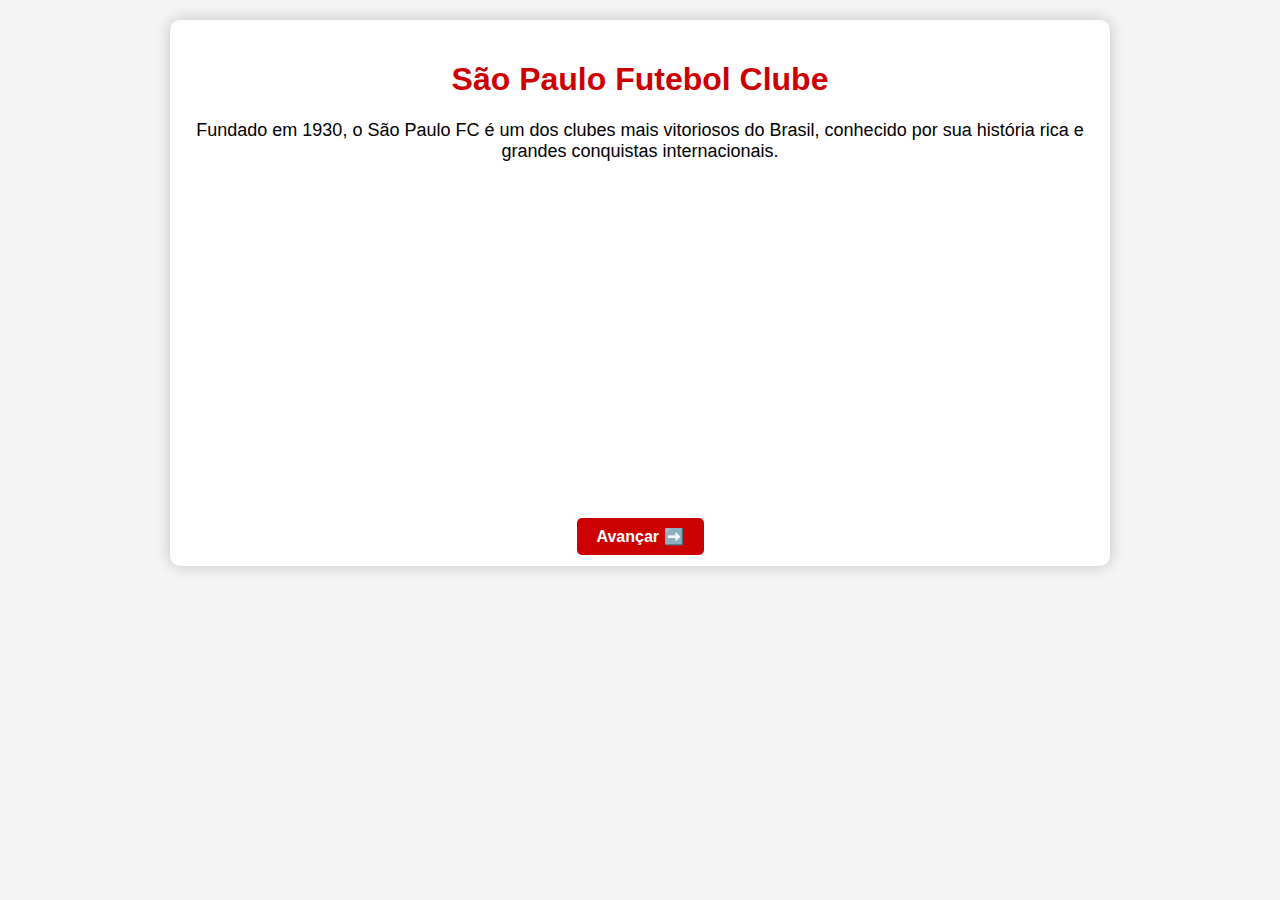
<file: index.html>
<!DOCTYPE html>
<html lang="pt-BR">

<head>
    <meta charset="UTF-8">
    <title>São Paulo FC - Home</title>
    <link rel="stylesheet" href="css/styles.css">
</head>

<body>
    <div class="container">
        <h1>São Paulo Futebol Clube</h1>
        <p>Fundado em 1930, o São Paulo FC é um dos clubes mais vitoriosos do Brasil, conhecido por sua história rica e
            grandes conquistas internacionais.</p>

        <div class="video-container">
            <iframe width="560" height="315" src="https://www.youtube.com/embed/VtaE8qXwJSA" frameborder="0"
                allowfullscreen></iframe>
        </div>

        <div class="nav">
            <a href="pagina2.html">Avançar ➡️</a>
        </div>
    </div>
</body>

</html>
</file>
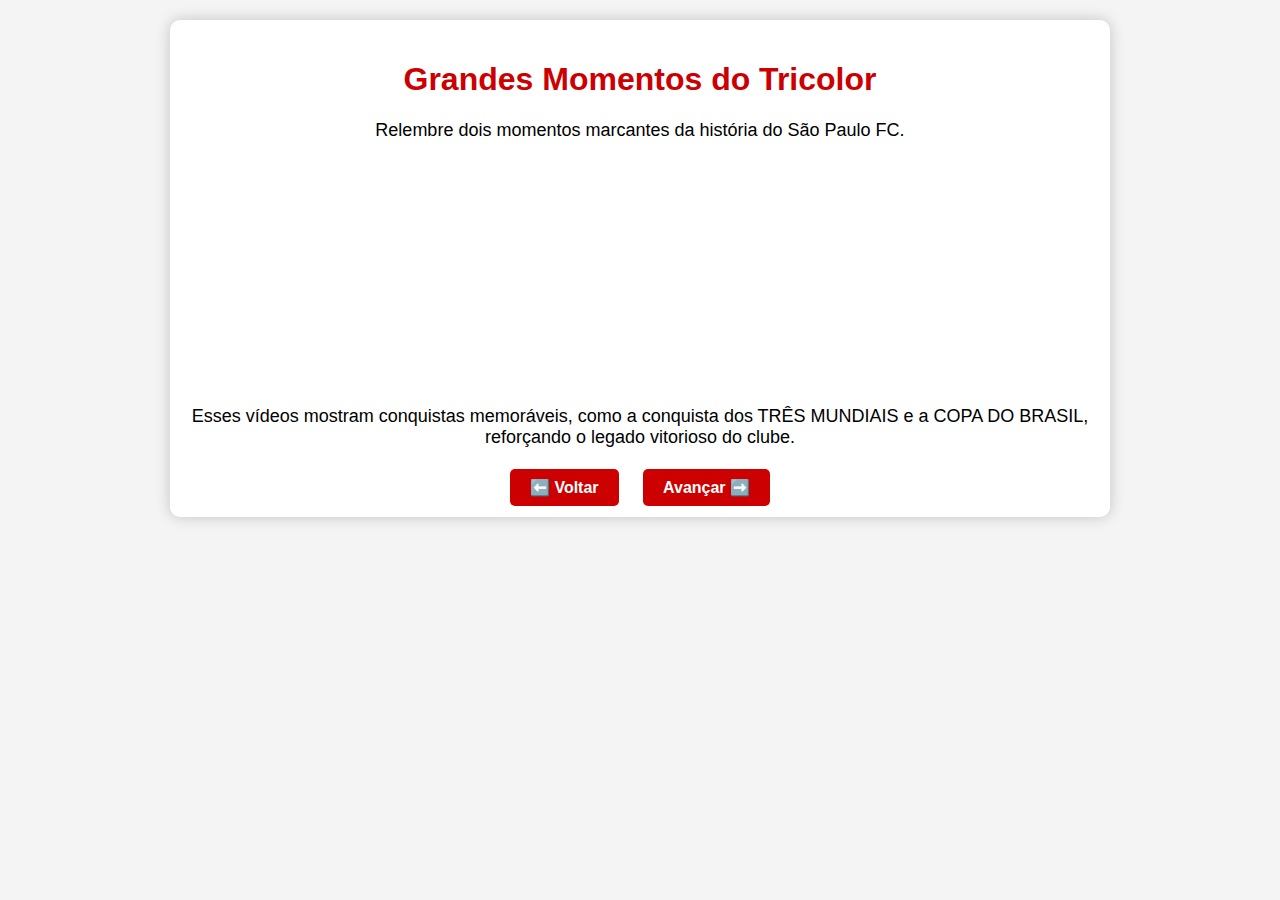
<file: pagina2.html>
<!DOCTYPE html>
<html lang="pt-BR">

<head>
    <meta charset="UTF-8">
    <title>São Paulo FC - Vídeos</title>
    <link rel="stylesheet" href="css/styles.css">
</head>

<body>
    <div class="container">
        <h1>Grandes Momentos do Tricolor</h1>
        <p>Relembre dois momentos marcantes da história do São Paulo FC.</p>

        <div class="video-container">
            <iframe width="400" height="225" src="https://www.youtube.com/embed/fBx_EglM7DU" frameborder="0"
                allowfullscreen></iframe>
            <iframe width="400" height="225" src="https://www.youtube.com/embed/D7lS56NmRSU" frameborder="0"
                allowfullscreen></iframe>
        </div>

        <p>Esses vídeos mostram conquistas memoráveis, como a conquista dos TRÊS MUNDIAIS e a COPA DO BRASIL, reforçando
            o legado vitorioso do
            clube.</p>

        <div class="nav">
            <a href="index.html">⬅️ Voltar</a>
            <a href="pagina3.html">Avançar ➡️</a>
        </div>
    </div>
</body>

</html>
</file>
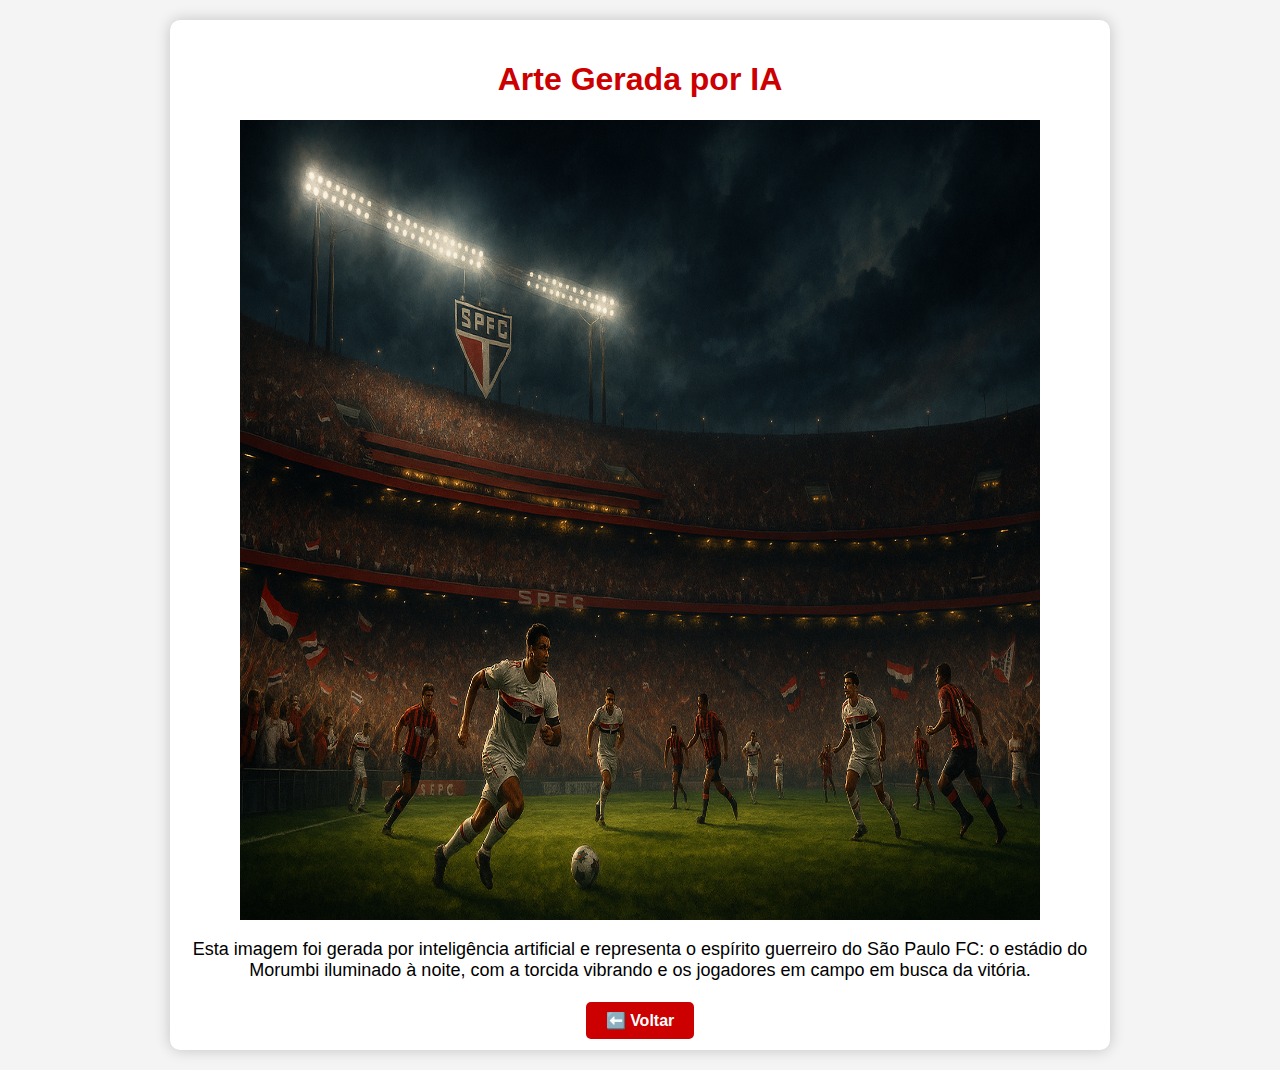
<file: pagina3.html>
<!DOCTYPE html>
<html lang="pt-BR">

<head>
    <meta charset="UTF-8">
    <title>São Paulo FC - Arte IA</title>
    <link rel="stylesheet" href="/css/styles.css">
</head>

<body>
    <div class="container">
        <h1>Arte Gerada por IA</h1>
        <img src="img/imagemAI.png" alt="" width="800" height="800">

        <p>Esta imagem foi gerada por inteligência artificial e representa o espírito guerreiro do São Paulo FC: o
            estádio do Morumbi iluminado à noite, com a torcida vibrando e os jogadores em campo em busca da vitória.
        </p>

        <div class="nav">
            <a href="pagina2.html">⬅️ Voltar</a>
        </div>
    </div>
</body>

</html>
</file>
<file: css/styles.css>
body {
    font-family: Arial, sans-serif;
    background-color: #f4f4f4;
    margin: 0;
    padding: 0;
}

.container {
    max-width: 900px;
    margin: 20px auto;
    padding: 20px;
    background-color: #fff;
    text-align: center;
    border-radius: 10px;
    box-shadow: 0 0 15px rgba(0, 0, 0, 0.2);
}

h1 {
    color: #cc0000;
}

p {
    font-size: 18px;
    margin: 15px 0;
}

.video-container {
    display: flex;
    justify-content: center;
    flex-wrap: wrap;
    gap: 20px;
    margin: 20px 0;
}

.nav {
    margin-top: 30px;
}

.nav a {
    text-decoration: none;
    background-color: #cc0000;
    color: white;
    padding: 10px 20px;
    margin: 0 10px;
    border-radius: 5px;
    font-weight: bold;
    transition: background 0.3s;
}

.nav a:hover {
    background-color: #990000;
}
</file>
